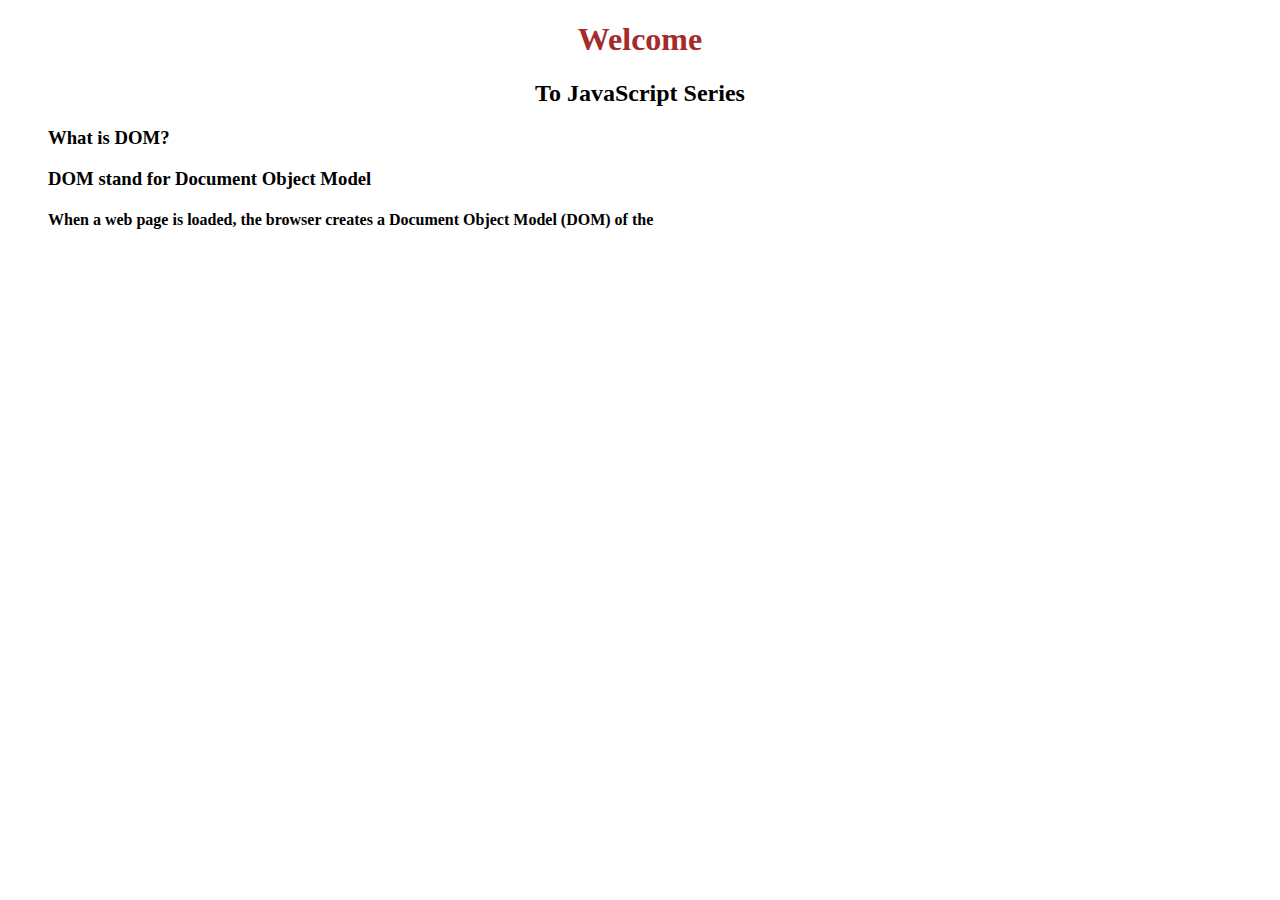
<file: DOM/index.html>
<!DOCTYPE html>
<html lang="en">

<head>
    <meta charset="UTF-8">
    <meta name="viewport" content="width=device-width, initial-scale=1.0">
    <title>Document</title>
    <link rel="stylesheet" href="style.css">
</head>

<body>
    <center>
        <h1 id="myId">Welcome</h1>
        <h2 id="myId2">To JavaScript Series </h2>
    </center>

    <dir>
        <h3 class="myClass">What is DOM?</h3>
        <h3 class="myClass">DOM stand for Document Object Model</h3>

        <h4>When a web page is loaded, the browser creates a Document Object Model (DOM) of the </h4>

    </dir>
    <script src="script.js"></script>
</body>

</html>
</file>
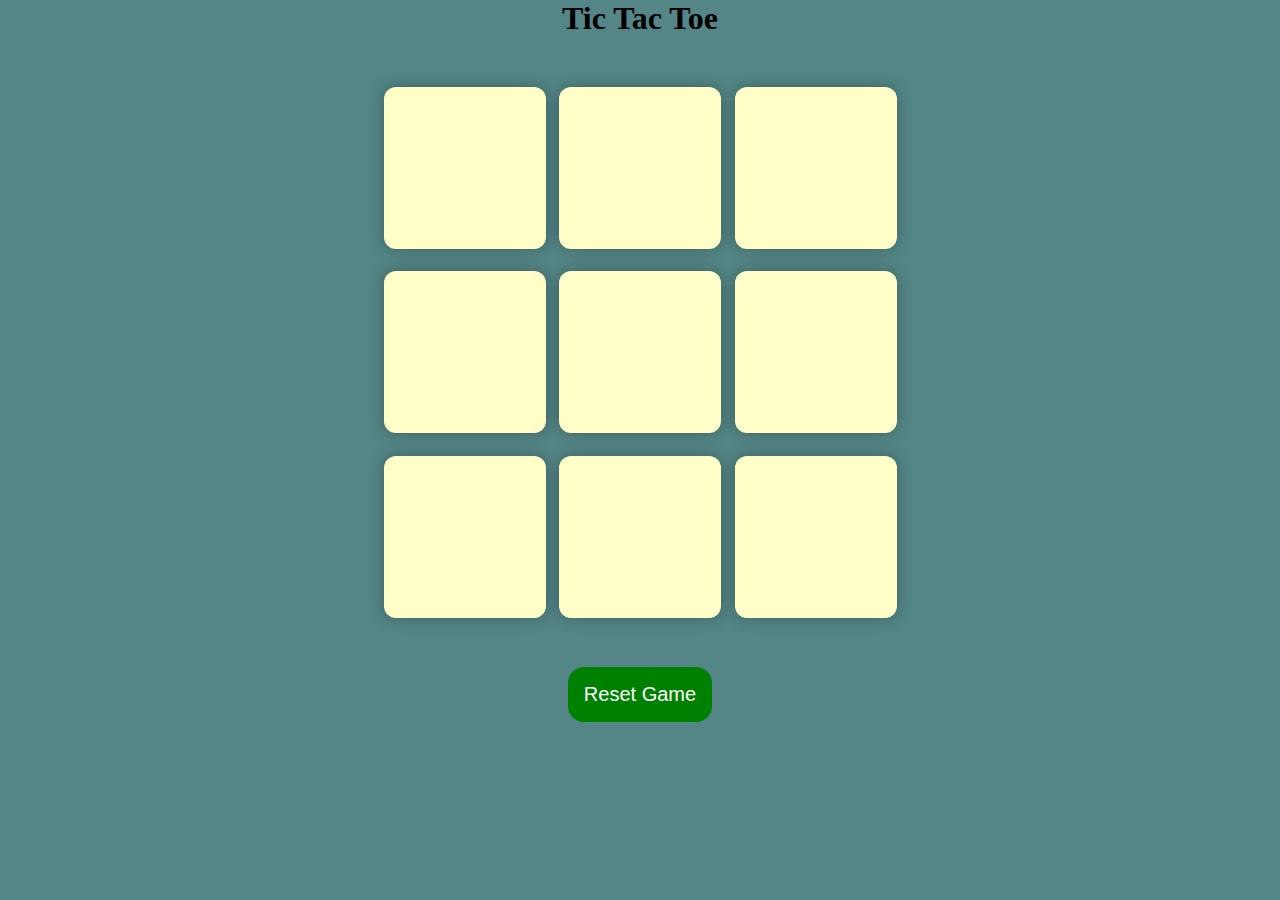
<file: Tic Tac Toe/index.html>
<!DOCTYPE html>
<html lang="en">
<head>
    <meta charset="UTF-8">
    <meta name="viewport" content="width=device-width, initial-scale=1.0">
    <title>Tic Tac Toc Game</title>
    <link rel="stylesheet" href="style.css">
</head>
<body>
    <div class="msg-container hide">
    <p id="winning-msg">Winner </p>

    <button id="new-btn">New Game</button>
    </div>
    <main>
        <h1>Tic Tac Toe</h1>
        <div class="container">
            <div class="game" >
                <button class="box"></button>
                <button class="box"></button>
                <button class="box"></button>
                <button class="box"></button>
                <button class="box"></button>
                <button class="box"></button>
                <button class="box"></button>
                <button class="box"></button>
                <button class="box"></button>
            </div>
        </div>
        <button id="reset-btn">Reset Game</button>
    </main>
    <script src="app.js"></script>
    
</body>
</html>
</file>
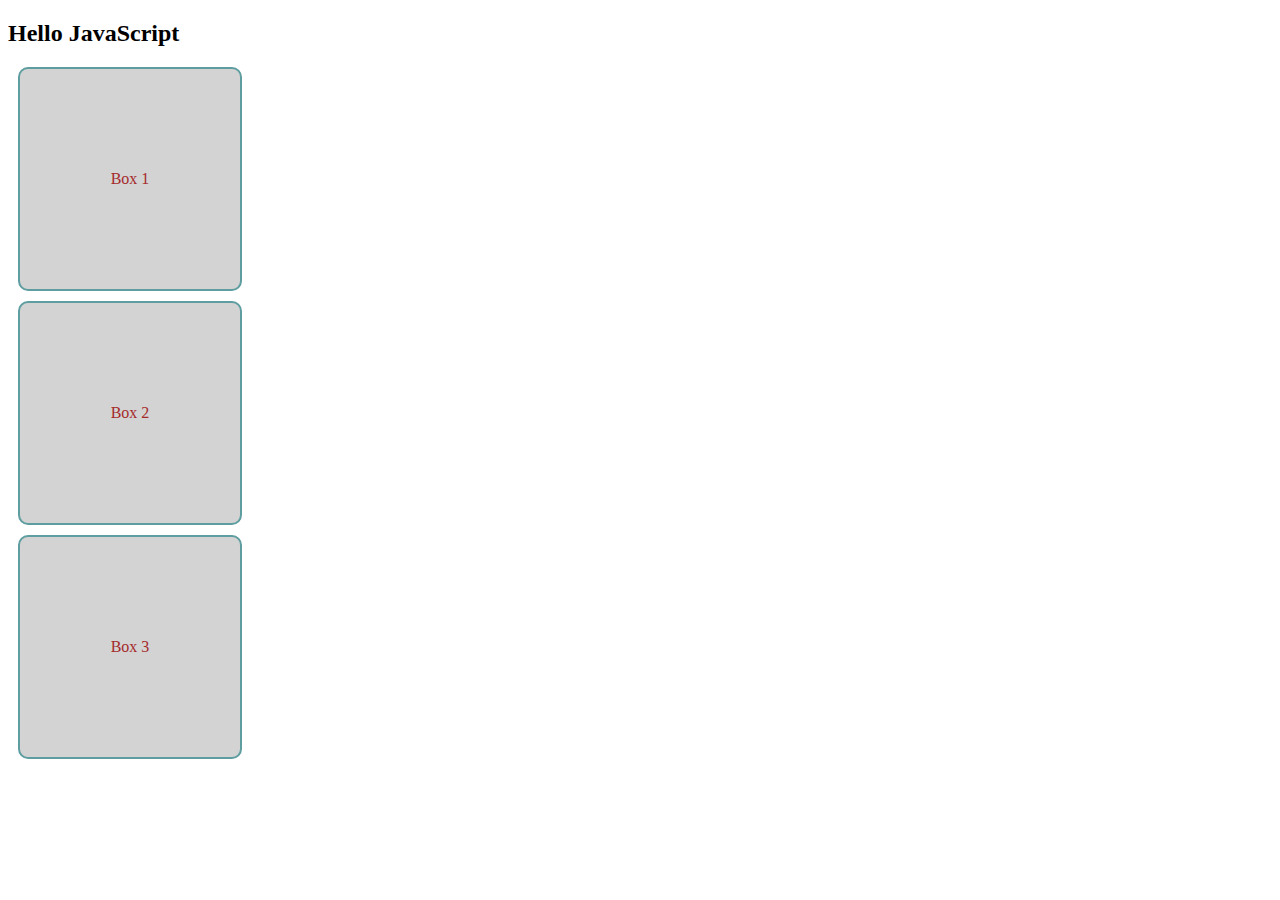
<file: DOM/practice/index.html>
<!DOCTYPE html>
<html lang="en">
<head>
    <meta charset="UTF-8">
    <meta name="viewport" content="width=device-width, initial-scale=1.0">
    <title>Document</title>
    <link rel="stylesheet" href="style.css">
</head>

<body>
  <h2>Hello JavaScript</h2>
  <script src="script.js"></script>  


  <div class="box"> Box 1 </div>
  <div class="box"> Box 2 </div>
  <div class="box"> Box 3 </div>
</body>
</html>
</file>
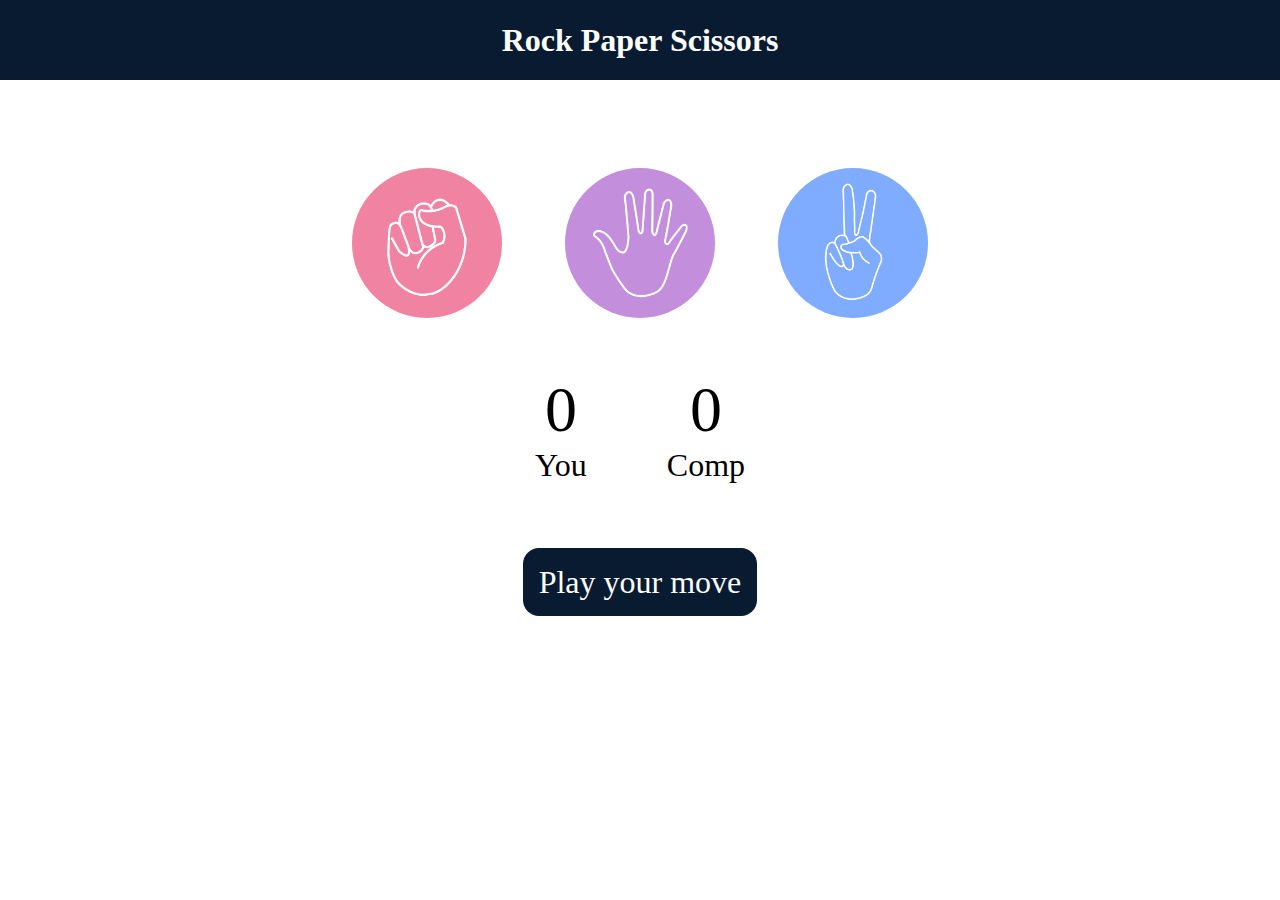
<file: JavaScriptSeries-main/StonePaperScissors/index.html>
<!DOCTYPE html>
<html lang="en">
  <head>
    <meta charset="UTF-8" />
    <meta name="viewport" content="width=device-width, initial-scale=1.0" />
    <title>Rock Paper Scissors Game</title>
    <link rel="stylesheet" href="style.css" />
  </head>
  <body>
    <h1>Rock Paper Scissors</h1>
    <div class="choices">
      <div class="choice" id="rock">
        <img src="./images/rock.png" />
      </div>
      <div class="choice" id="paper">
        <img src="./images/paper.png" />
      </div>
      <div class="choice" id="scissors">
        <img src="./images/scissors.png" />
      </div>
    </div>

    <div class="score-board">
      <div class="score">
        <p id="user-score">0</p>
        <p>You</p>
      </div>
      <div class="score">
        <p id="comp-score">0</p>
        <p>Comp</p>
      </div>
    </div>

    <div class="msg-container">
      <p id="msg">Play your move</p>
    </div>
    <script src="app.js"></script>
  </body>
</html>
</file>
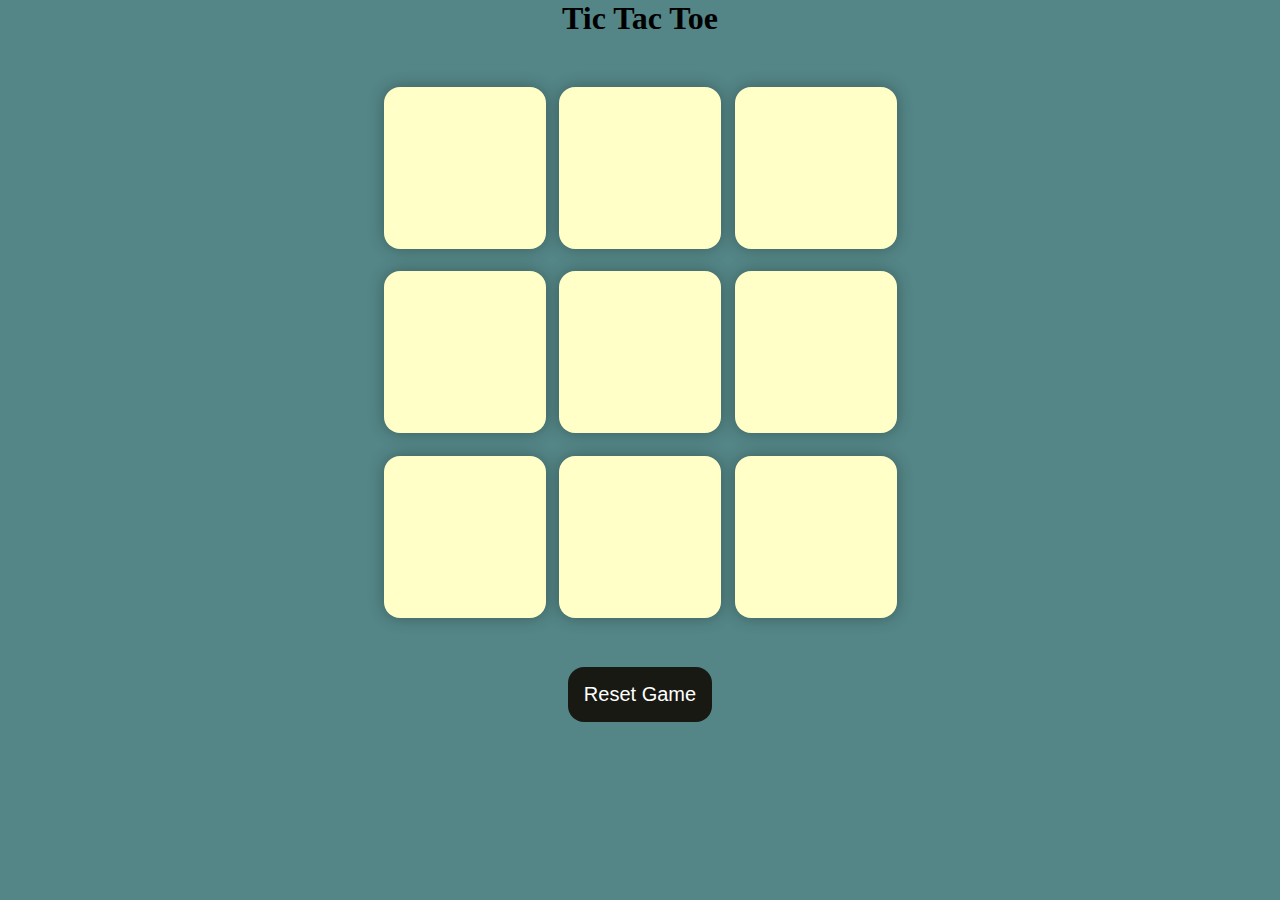
<file: JavaScriptSeries-main/TicTacToe/index.html>
<!DOCTYPE html>
<html lang="en">
  <head>
    <meta charset="UTF-8" />
    <meta name="viewport" content="width=device-width, initial-scale=1.0" />
    <title>Tic-Tac-Toe Game</title>
    <link rel="stylesheet" href="style.css" />
  </head>
  <body>
    <div class="msg-container hide">
      <p id="msg">Winner</p>
      <button id="new-btn">New Game</button>
    </div>
    <main>
      <h1>Tic Tac Toe</h1>
      <div class="container">
        <div class="game">
          <button class="box"></button>
          <button class="box"></button>
          <button class="box"></button>
          <button class="box"></button>
          <button class="box"></button>
          <button class="box"></button>
          <button class="box"></button>
          <button class="box"></button>
          <button class="box"></button>
        </div>
      </div>
      <button id="reset-btn">Reset Game</button>
    </main>
    <script src="app.js"></script>
  </body>
</html>
</file>
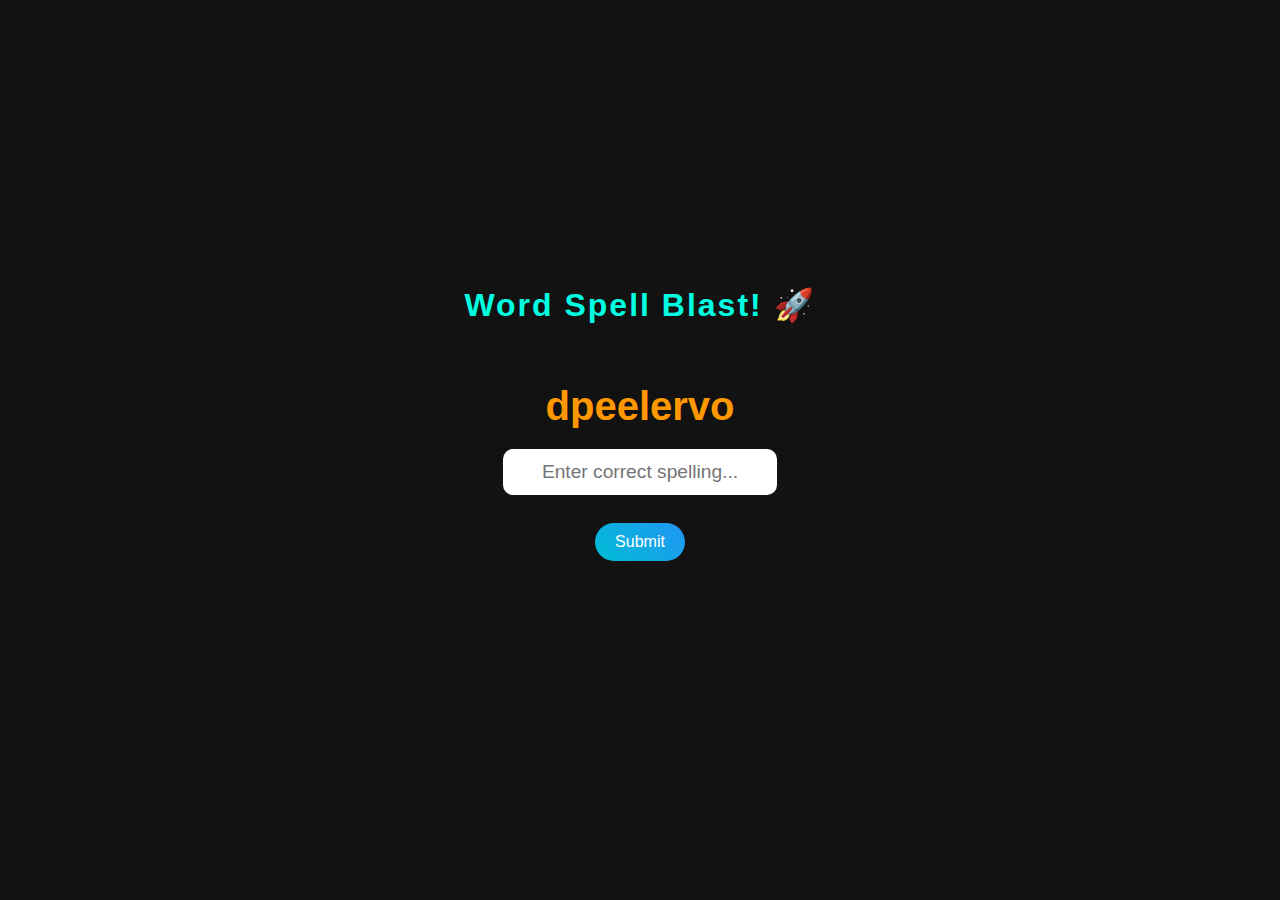
<file: Array/practice/WordGuessingGame.html>
<!DOCTYPE html>
<html lang="en">
<head>
  <meta charset="UTF-8">
  <title>Word Guessing Game</title>
  <style>
    body {
      font-family: 'Poppins', sans-serif;
      background: #121212;
      color: #f0f0f0;
      display: flex;
      flex-direction: column;
      align-items: center;
      justify-content: center;
      height: 100vh;
      overflow: hidden;
      margin: 0;
    }

    h1 {
      color: #00ffe0;
      margin-bottom: 20px;
      letter-spacing: 2px;
    }

    #scrambled-word {
      font-size: 2.5rem;
      font-weight: bold;
      margin-bottom: 20px;
      color: #ff9800;
      animation: glow 2s infinite alternate;
    }

    input {
      padding: 12px;
      font-size: 1.2rem;
      border-radius: 10px;
      border: none;
      margin-bottom: 10px;
      width: 250px;
      text-align: center;
    }

    button {
      padding: 10px 20px;
      font-size: 1rem;
      background: linear-gradient(45deg, #00bcd4, #2196f3);
      border: none;
      border-radius: 20px;
      color: white;
      cursor: pointer;
      transition: transform 0.2s;
    }

    button:hover {
      transform: scale(1.1);
    }

    #result {
      font-size: 1.5rem;
      margin-top: 20px;
      height: 30px;
    }

    /* Glow animation for the scrambled word */
    @keyframes glow {
      from {
        text-shadow: 0 0 10px #ff9800, 0 0 20px #ff9800;
      }
      to {
        text-shadow: 0 0 20px #ff5722, 0 0 30px #ff5722;
      }
    }

    /* Blast particles */
    .particle {
      position: absolute;
      width: 10px;
      height: 10px;
      background: #00ffe0;
      border-radius: 50%;
      opacity: 0.8;
      animation: blast 0.7s forwards;
    }

    @keyframes blast {
      to {
        transform: translate(var(--x), var(--y)) scale(0);
        opacity: 0;
      }
    }
  </style>
</head>
<body>

  <h1>Word Spell Blast! 🚀</h1>

  <p id="scrambled-word">Loading...</p>

  <input type="text" id="user-input" placeholder="Enter correct spelling...">
  <br>
  <button onclick="checkAnswer()">Submit</button>

  <p id="result"></p>

  <script>
    const words = ["pakistan", "javascript", "flutter", "developer", "computer"];
    const correctWord = words[Math.floor(Math.random() * words.length)];

    function shuffle(word) {
      return word.split('').sort(() => Math.random() - 0.5).join('');
    }

    document.getElementById('scrambled-word').innerText = shuffle(correctWord);

    function checkAnswer() {
      const userInput = document.getElementById('user-input').value.toLowerCase();
      const result = document.getElementById('result');
      
      if (userInput === correctWord) {
        result.innerText = "🎉 Correct!";
        result.style.color = "#00ff00";
        triggerBlast();
        setTimeout(() => {
          location.reload(); // reload to get a new word
        }, 1500);
      } else {
        result.innerText = "❌ Wrong! Try Again.";
        result.style.color = "#ff0000";
      }
    }

    function triggerBlast() {
      for (let i = 0; i < 30; i++) {
        const particle = document.createElement('div');
        particle.classList.add('particle');
        particle.style.left = (window.innerWidth/2) + 'px';
        particle.style.top = (window.innerHeight/2) + 'px';
        particle.style.setProperty('--x', (Math.random() * 400 - 200) + 'px');
        particle.style.setProperty('--y', (Math.random() * 400 - 200) + 'px');
        document.body.appendChild(particle);
        
        setTimeout(() => {
          particle.remove();
        }, 700);
      }
    }
  </script>

</body>
</html>
</file>
<file: DOM/style.css>
h1 {
    color: brown;
}
</file>
<file: Tic Tac Toe/style.css>
* {
    margin:  0;
    padding: 0;
}

body{
    background-color:#548687 ;
    text-align: center;
}

.container{
    height: 70vh;
    display: flex;
    justify-self: center;
    align-items: center;
    background-color: #548687;
}

.game{
    height: 60vmin;
    width: 60vmin;
    display: flex;
    flex-wrap: wrap;
    justify-content: center;
    align-items: center;
    gap: 1.5vmin;
}

.box{
    height: 18vmin;
    width: 18vmin;
    border: none;
    border-radius: 12px;
    box-shadow: 0 0 1rem rgba(0, 0, 0, 0.3);
    font-size: 8vmin;
    color: #b0413e;
    background-color: #ffffc7;
}

#new-btn{
    padding: 1rem;
    font-size: 1.25rem;
    background-color: #191913;
    color: #fff;
    border-radius: 1rem;
    border: none;
    background-color: green;
}

#reset-btn{
    padding: 1rem;
    font-size: 1.25rem;
    background-color: #191913;
    color: #fff;
    border-radius: 1rem;
    border: none;
    background-color: green;
}

#winning-msg{
      margin-bottom: 10px;
      color: #ffffc7;
      font-size: 5vmin;
}

.msg-container{
    height: 100vmin;
    display: flex;
    justify-content: center;
    align-items: center;
    flex-direction: column;
    grid-area: 4rem;
}

.hide{
    display: none
}
</file>
<file: DOM/practice/style.css>
.box {
    height: 220px; 
    width: 220px; 
    color: brown;
    margin: 10px;
    border: 2px solid cadetblue; 
    display: flex; 
    align-items: center; /* Vertically center content */
    justify-content: center; /* Horizontally center content */
    background-color: lightgray; /* Added background color for better visibility */
    font-size: 16px; /* Added font size */
    text-align: center; /* Center text inside the box */
    border-radius: 10px; /* Added rounded corners */
}
</file>
<file: JavaScriptSeries-main/StonePaperScissors/style.css>
* {
  margin: 0;
  padding: 0;
  text-align: center;
}

h1 {
  background-color: #081b31;
  color: #fff;
  height: 5rem;
  line-height: 5rem;
}

.choice {
  height: 165px;
  width: 165px;
  border-radius: 50%;
  display: flex;
  justify-content: center;
  align-items: center;
}

.choice:hover {
  cursor: pointer;
  background-color: #081b31;
}

img {
  height: 150px;
  width: 150px;
  object-fit: cover;
  border-radius: 50%;
}

.choices {
  display: flex;
  justify-content: center;
  align-items: center;
  gap: 3rem;
  margin-top: 5rem;
}

.score-board {
  display: flex;
  justify-content: center;
  align-items: center;
  font-size: 2rem;
  margin-top: 3rem;
  gap: 5rem;
}

#user-score,
#comp-score {
  font-size: 4rem;
}

.msg-container {
  margin-top: 5rem;
}

#msg {
  background-color: #081b31;
  color: #fff;
  font-size: 2rem;
  display: inline;
  padding: 1rem;
  border-radius: 1rem;
}
</file>
<file: JavaScriptSeries-main/TicTacToe/style.css>
* {
  margin: 0;
  padding: 0;
}

body {
  background-color: #548687;
  text-align: center;
}

.container {
  height: 70vh;
  display: flex;

  justify-content: center;
  align-items: center;
}

.game {
  height: 60vmin;
  width: 60vmin;
  display: flex;
  flex-wrap: wrap;
  justify-content: center;
  align-items: center;
  gap: 1.5vmin;
}

.box {
  height: 18vmin;
  width: 18vmin;
  border-radius: 1rem;
  border: none;
  box-shadow: 0 0 1rem rgba(0, 0, 0, 0.3);
  font-size: 8vmin;
  color: #b0413e;
  background-color: #ffffc7;
}

#reset-btn {
  padding: 1rem;
  font-size: 1.25rem;
  background-color: #191913;
  color: #fff;
  border-radius: 1rem;
  border: none;
}

#new-btn {
  padding: 1rem;
  font-size: 1.25rem;
  background-color: #191913;
  color: #fff;
  border-radius: 1rem;
  border: none;
}

#msg {
  color: #ffffc7;
  font-size: 5vmin;
}

.msg-container {
  height: 100vmin;
  display: flex;
  justify-content: center;
  align-items: center;
  flex-direction: column;
  gap: 4rem;
}

.hide {
  display: none;
}
</file>
